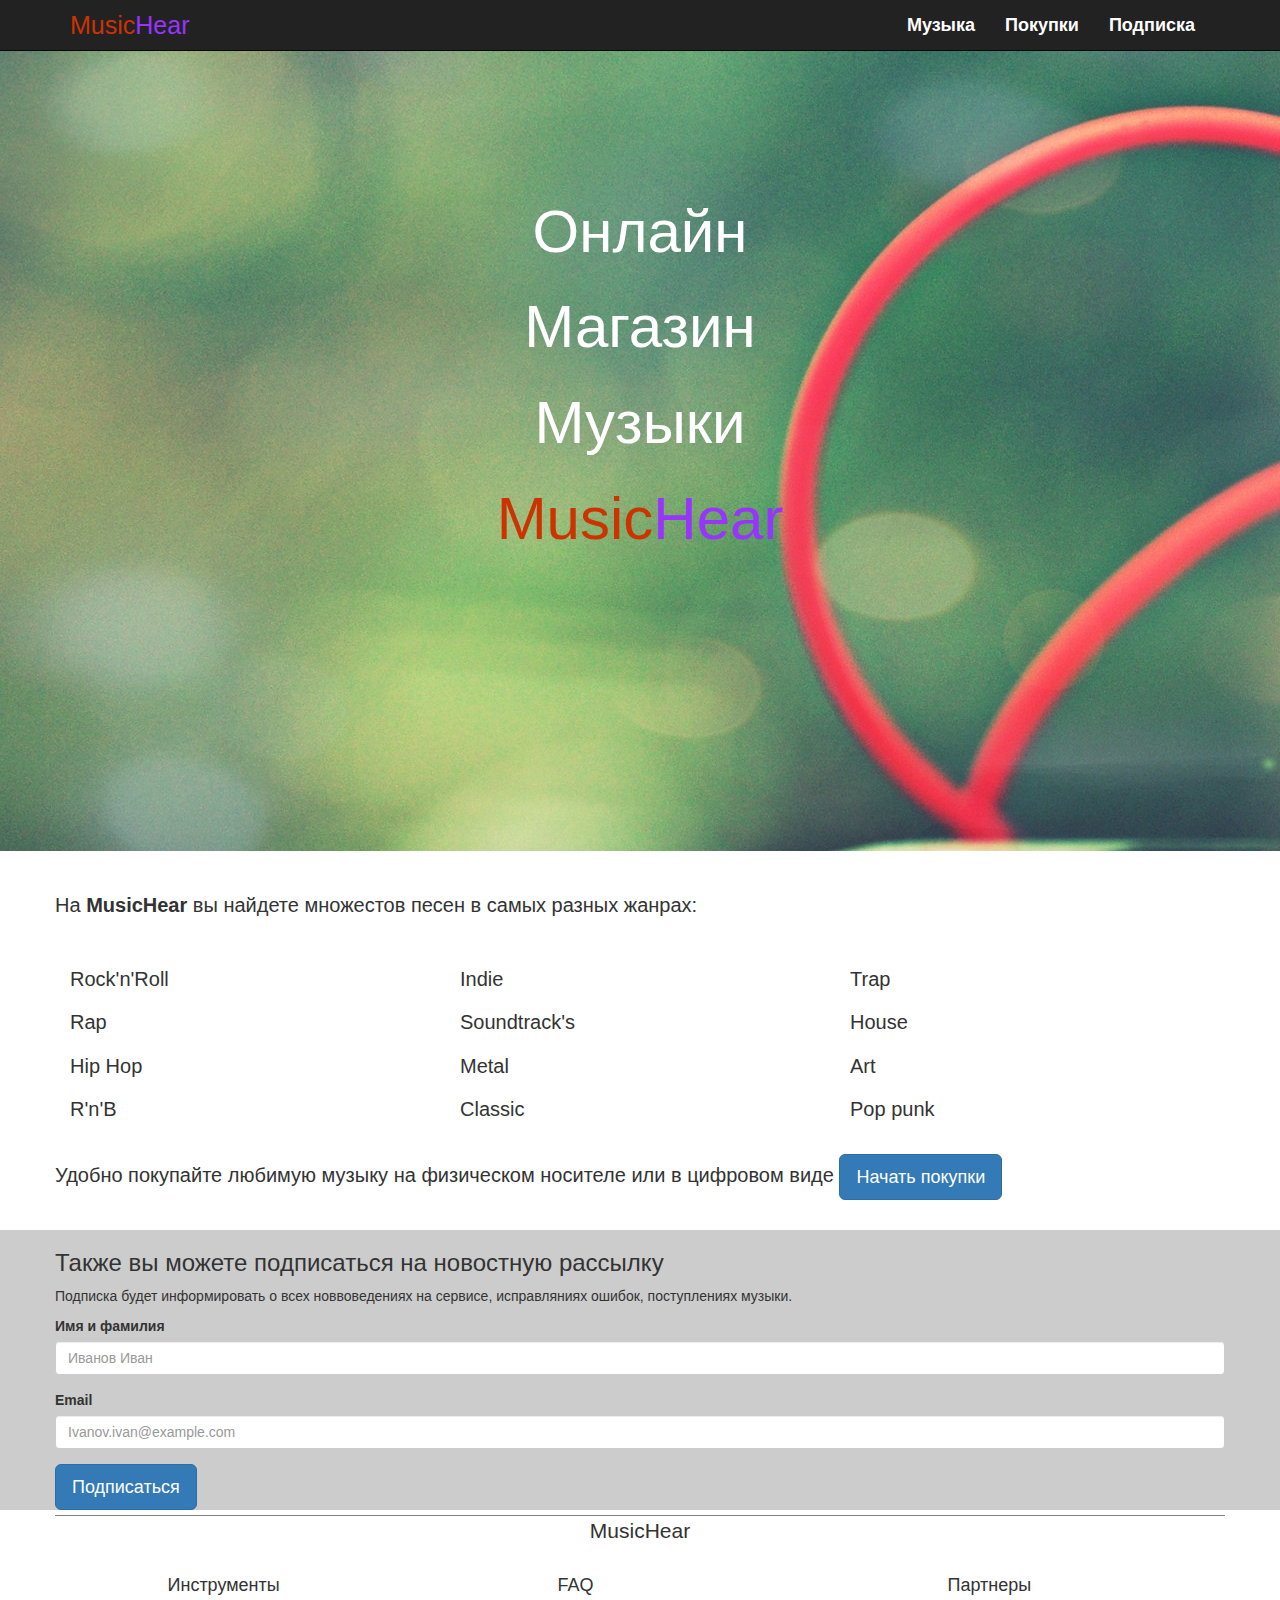
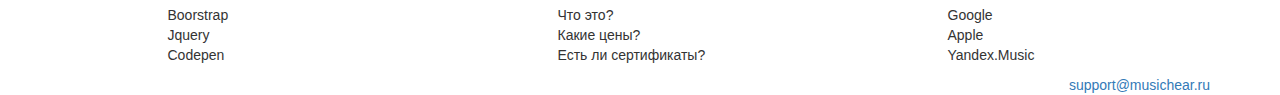
<file: index.html>
<!DOCTYPE html>
<html >
<head>
  <meta charset="UTF-8">
  <title>MusicHear</title>
  
  
  <link rel='stylesheet prefetch' href='https://cdnjs.cloudflare.com/ajax/libs/twitter-bootstrap/3.3.7/css/bootstrap.min.css'>

      <link rel="stylesheet" href="css/landing_style.css">

  
</head>

<body>
  <!--Вёрстка навигационного меню-->
<div class="navbar navbar-inverse navbar-static-top">
  <div class="container">
    <div class="navbar-header">
      <a href="#" class="navbar-brand"><span class="navbar-brand-1">Music</span><span class="navbar-brand-2">Hear</span></a>
    </div>

    <ul class="nav navbar-nav navbar-right collapse navbar-collapse">
      <li><a href="#music">Музыка</a></li>
      <li><a href="main.html">Покупки</a></li>
      <li><a href="#subscribe">Подписка</a></li>
    </ul>
  </div>
</div>
<!--Вёрстка лого картинки и заголовка сайта-->
<div class="logo-photo container-fluid">
  <div class="row">
    <p>Онлайн</p>
    <p>Магазин</p>
    <p>Музыки</p>
    <p><span class="logo-title-1">Music</span><span class="logo-title-2">Hear</span></p>
  </div>
</div>
<!--Вёрстка раздела музыка меню-->
<div class="container music" id="music">
  <div class="row">
    <p>На <strong>MusicHear</strong> вы найдете множестов песен в самых разных жанрах: </p>
  </div>
  <div class="row">
    <div class="col-xs-4">
      <ul class="list-unstyled">
        <li>Rock'n'Roll</li>
        <li>Rap</li>
        <li>Hip Hop</li>
        <li>R'n'B</li>
      </ul>
    </div>
    <div class="col-xs-4">
      <ul class="list-unstyled">
        <li>Indie</li>
        <li>Soundtrack's</li>
        <li>Metal</li>
        <li>Classic</li>
      </ul>
    </div>
    <div class="col-xs-4">
      <ul class="list-unstyled">
        <li>Trap</li>
        <li>House</li>
        <li>Art</li>
        <li>Pop punk</li>
      </ul>
    </div>
  </div>
  <div class="row">
    <p>Удобно покупайте любимую музыку на физическом носителе или в цифровом виде
    <button type="button" class="btn btn-lg btn-primary" onclick="location.href = 'main.html'">Начать покупки</button>
    </p>
  </div>
</div>
<!--Вёрстка раздела подписок-->
<div class="container-fluid sub" id="subscribe">
  <div class="container">
  <div class="row">
    <h3>Также вы можете подписаться на новостную рассылку</h3>
    <p>Подписка будет информировать о всех новвоведениях на сервисе, исправляниях ошибок, поступлениях музыки.</p>
  </div>
  <div class="row">
    <form class="form">
  <div class="form-group">
    <label for="exampleInputName2">Имя и фамилия</label>
    <input type="text" class="form-control" id="exampleInputName2" placeholder="Иванов Иван">
  </div>
  <div class="form-group">
    <label for="exampleInputEmail2">Email</label>
    <input type="email" class="form-control" id="exampleInputEmail2" placeholder="Ivanov.ivan@example.com">
  </div>
  <button type="button" class="btn btn-lg btn-primary">Подписаться</button>
</form>
  </div>
  </div>
</div>
<!--Вёрстка футера -->
<div class="container footer">
  <div class="row text-center">
    <div class="col-md-12">
      <p class="lead">MusicHear</p>
    </div>
  </div>
  <div class="row">
    <div class="col-xs-4 col-sm-offset-1">
      <h4>Инструменты</h4>
      <ul class="list-unstyled">
        <li>Boorstrap</li>
        <li>Jquery</li>
        <li>Codepen</li>
      </ul>
    </div>
    <div class="col-xs-4">
      <h4>FAQ</h4>
      <ul class="list-unstyled">
        <li>Что это?</li>
        <li>Какие цены?</li>
        <li>Есть ли сертификаты?</li>
      </ul>
    </div>
    <div class="col-xs-3">
      <h4>Партнеры</h4>
      <ul class="list-unstyled">
        <li>Google</li>
        <li>Apple</li>
        <li>Yandex.Music</li>
      </ul>
    </div>
  </div>
  <a class="mail pull-right" href="mailto:support@musichear">support@musichear.ru</a>
</div>
  <script src='https://cdnjs.cloudflare.com/ajax/libs/twitter-bootstrap/3.3.7/js/bootstrap.min.js'></script>

  
</body>
</html>
</file>
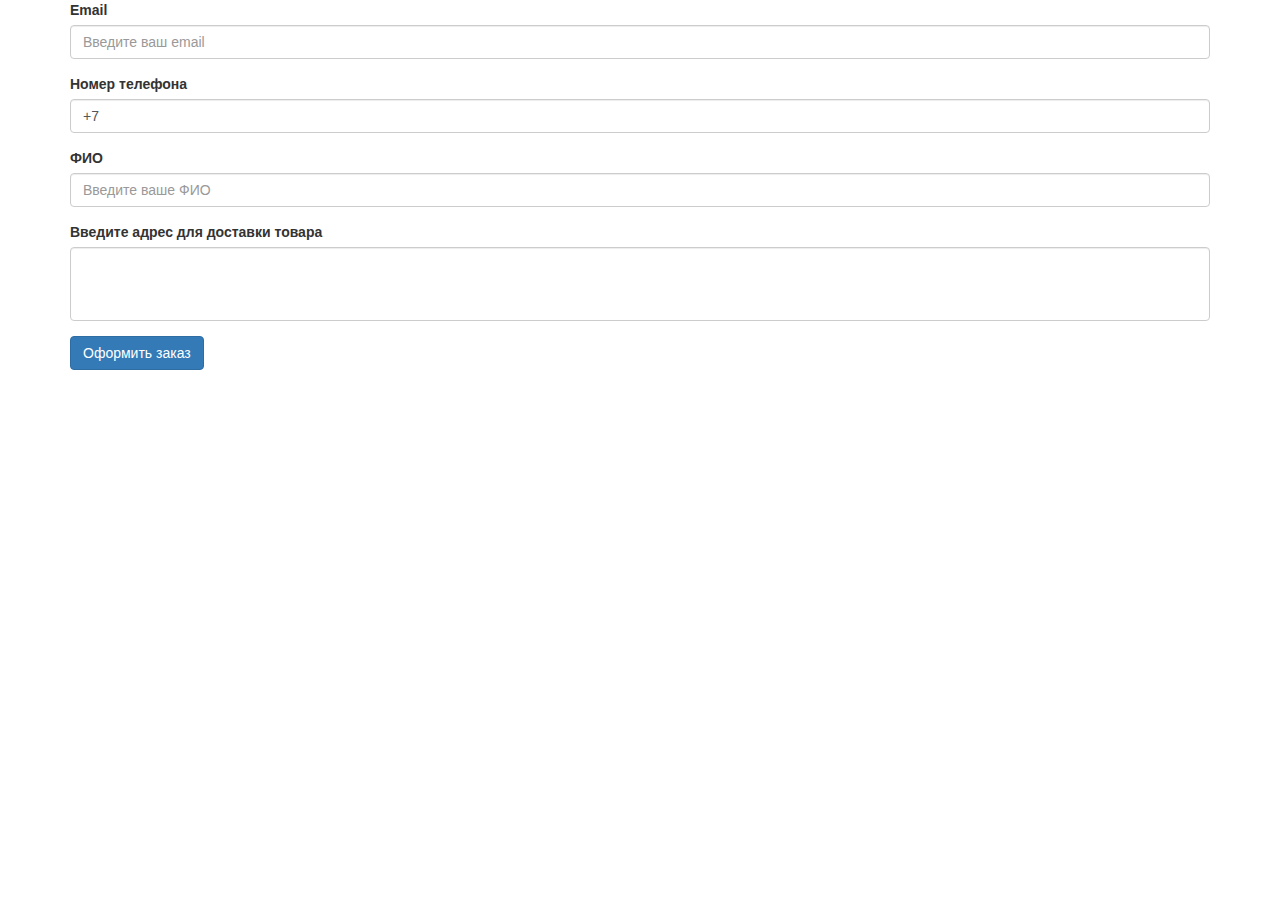
<file: cart.html>
<!DOCTYPE html>
<html >
<head>
  <meta charset="UTF-8">
  <title>cart-MIsucHear</title>
  
  
  <link rel='stylesheet prefetch' href='https://cdnjs.cloudflare.com/ajax/libs/twitter-bootstrap/3.3.7/css/bootstrap.min.css'>

      <link rel="stylesheet" href="css/style.css">

  
</head>

<body>
  <div class="container">
  
</div>
<div class="container">
  <form>
    <div class="form-group">
      <label for="exampleInputEmail1">Email</label>
      <input type="email" class="form-control" id="exampleInputEmail1" aria-describedby="emailHelp" placeholder="Введите ваш email">
    </div>
      <div class="form-group">
          <label for="telNumber">Номер телефона</label>
          <input type="text" class="form-control bfh-phone" id="telNumber" data-format="+7 (ddd) ddd-dddd">
      </div>
    <div class="form-group">
      <label for="inputName">ФИО</label>
      <input type="name" class="form-control" id="inputName" placeholder="Введите ваше ФИО">
    </div>
    <div class="form-group">
      <label for="exampleTextarea">Введите адрес для доставки товара</label>
      <textarea class="form-control" id="exampleTextarea" rows="3"></textarea>
    </div>
    <button type="submit" class="btn btn-primary" id="submit">Оформить заказ</button>
</div>
  <script src='https://cdnjs.cloudflare.com/ajax/libs/twitter-bootstrap/3.3.7/js/bootstrap.min.js'></script>
<script src='https://cdnjs.cloudflare.com/ajax/libs/jquery/3.1.0/jquery.min.js'></script>
  <script src="bootstrap-formhelpers-phone.js"></script>
  <script>
      $("#submit").click(function(){
          alert("Ваша заявка принята ожидайте звонка.")
      });
  </script>
  
</body>
</html>
</file>
<file: css/landing_style.css>
.navbar{
  margin-bottom: 0;
}
.navbar .navbar-brand{
  font-size: 25px;
}
.navbar .navbar-brand-1{
  color: #CC3300;
}
.navbar .navbar-brand-2{
  color: #9933FF;
}
.navbar .navbar-brand :hover{
  color: white;
}

.navbar-inverse .navbar-nav>li>a{
  font-size: 18px;
  color: white;
  font-weight: bold;
}
.navbar-inverse .navbar-nav>li>a:hover{
  color: #9933FF;
}


.logo-photo{
  height: 800px;
  background-image: url("../background.jpeg");
  background-repeat: no-repeat;
  /*background-size: 100% auto;*/
}
.logo-photo .row{
  text-align: center;
  font-size: 60px;
  color: white;
  margin-top: 11%;
}
.logo-photo .logo-title-1{
  color: #CC3300;
}
.logo-photo .logo-title-2{
  color: #9933FF;
}

.music{
  margin-top: 20px;
  font-size: 20px;
}

.music .row{
  margin-top: 20px;
}

.music li{
  margin-top: 15px;
}

.sub{
  margin-top: 20px;
  background-color: #CCCCCC;
  /*height: 150px;*/
}
.footer{
  border-top: 1px solid grey;
  margin-top: 5px;
}
@media only screen and (max-width: 1000px) {
  .music, .footer{
    font-size: 30px;
  }
  .sub h3{
    font-size: 30px;
  }
  .sub p{
    font-size: 20px;
  }
  .btn{
    font-size: 30px;
  }
  .form-control{
    font-size: 30px;
    height: 50px;
  }
  .form-group{
    font-size: 30px;
  }
  .navbar .navbar-brand{
  font-size: 50px;
}
  .navbar-inverse .navbar-nav>li>a{
  display: none;
}
  .logo-photo .row p{
    font-size: 90px;
  }  
}
@media only screen and (max-width: 771px){
    .footer .row{
      margin-left: 0;
    }
}
</file>
<file: css/style.css>
textarea { resize:none; }
.cart{
  border: 1px solid #ccc;
  border-radius: 4px;
  padding: 5px;
}
</file>
